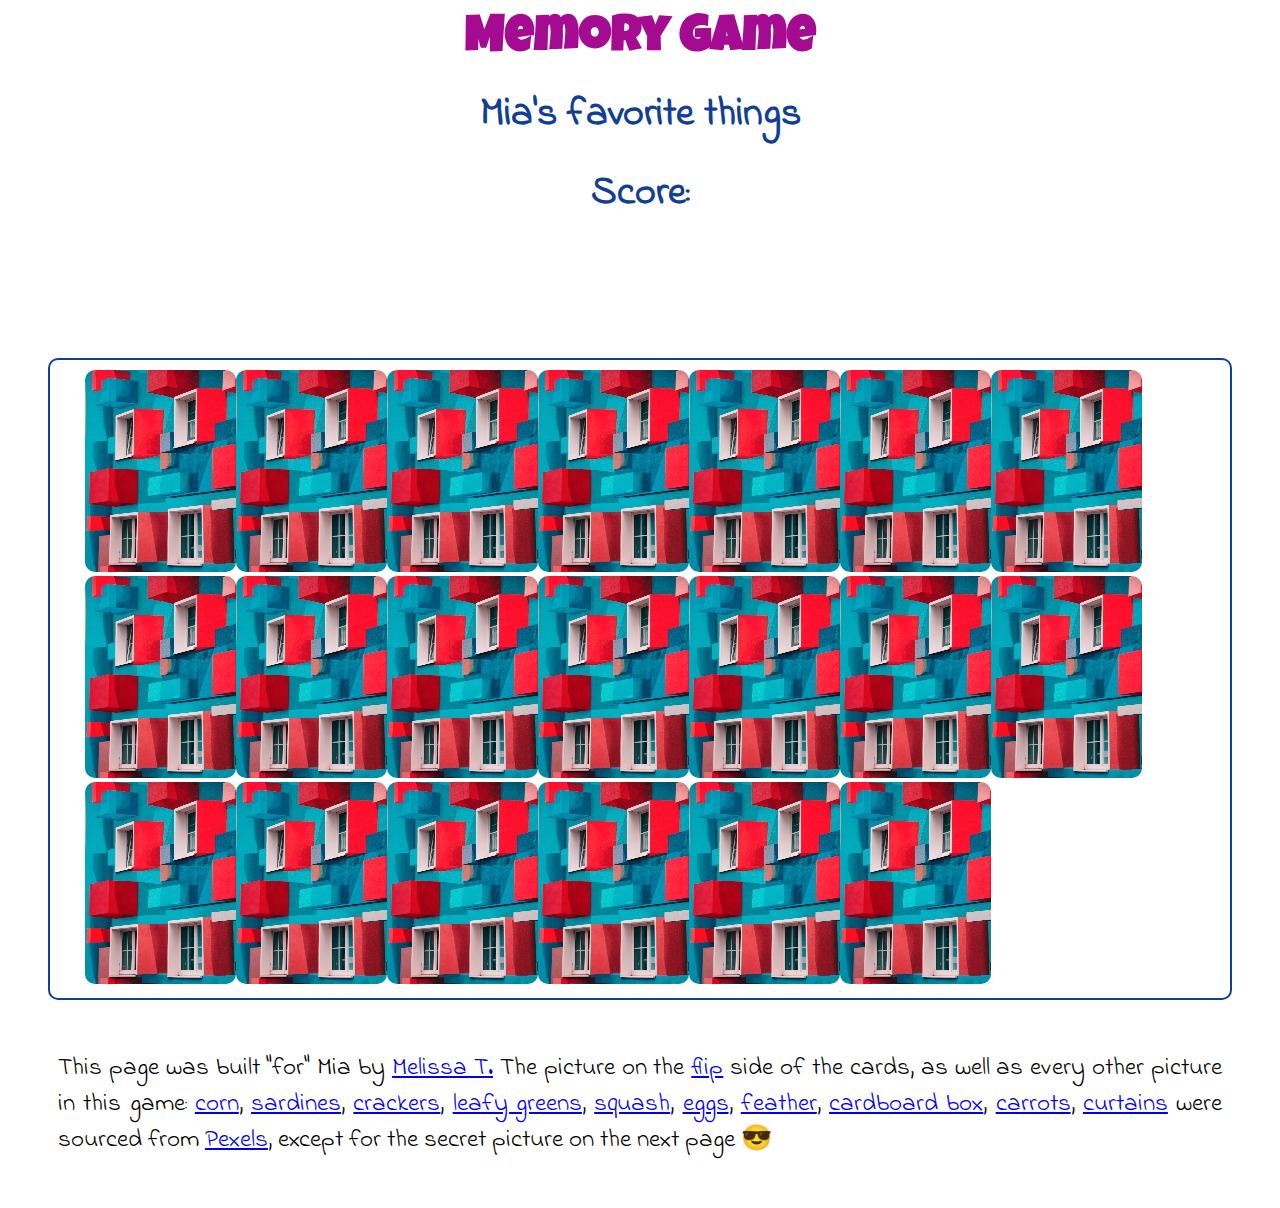
<file: index.html>
<!-- @format -->

<!DOCTYPE html>
<html lang="en">
  <head>
    <meta charset="UTF-8" />
    <meta http-equiv="X-UA-Compatible" content="IE=edge" />
    <meta name="viewport" content="width=device-width, initial-scale=1.0" />
    <meta type="description" content="Memory Game board" />
    <title>🧠Mia's Memory Game</title>
    <link rel="stylesheet" href="src/styles.css" />
    <link rel="preconnect" href="https://fonts.googleapis.com" />
    <link rel="preconnect" href="https://fonts.gstatic.com" crossorigin />
    <link
      href="https://fonts.googleapis.com/css2?family=Indie+Flower&family=Luckiest+Guy&display=swap"
      rel="stylesheet"
    />
  </head>
  <body>
    <h2>Memory Game</h2>
    <h3>Mia's favorite things</h3>
    <h3>Score: <span id="result"></span></h3>
    <div id="comments"></div>

    <div id="reveal-div">
      <button id="reveal-button">
        <a href="mia.html" id="reveal-link" alt="link to Mia's secret"
          >Mia's secret</a
        >
      </button>
    </div>
    <section class="grid-section">
      <div id="grid"></div>
    </section>
    <div class="credits">
      This page was built "for" Mia by
      <a
        href="https://www.linkedin.com/in/melissa-tseng-coder"
        target="_blank"
        alt="link to Melissa's LinkedIn profile"
        title="link to Melissa's LinkedIn profile"
        >Melissa T.</a
      >
      The picture on the
      <a
        href="https://www.pexels.com/photo/blue-and-red-painted-building-3164532/"
        target="_blank"
        alt="link to picture source"
        title="link to source of picture on Pexel"
        >flip</a
      >
      side of the cards, as well as every other picture in this game:
      <a
        href="https://www.pexels.com/photo/appetizing-yellow-sweet-corn-cobs-displayed-on-plate-9894412/"
        >corn</a
      >,
      <a
        href="https://www.pexels.com/photo/close-up-shot-of-sardines-in-a-can-9797030/"
        >sardines</a
      >,
      <a href="https://www.pexels.com/photo/food-wood-art-dark-5964846/"
        >crackers</a
      >,
      <a href="https://www.pexels.com/photo/photo-of-lettuce-lot-2893639/"
        >leafy greens</a
      >, <a href="https://www.pexels.com/photo/squash-lot-1527010/">squash</a>,
      <a
        href="https://www.pexels.com/photo/sliced-boiled-egg-on-white-plate-806457/"
        >eggs</a
      >,
      <a
        href="https://www.pexels.com/photo/black-and-white-feather-print-textile-1793032/"
        >feather</a
      >,
      <a
        href="https://www.pexels.com/photo/carton-box-and-tape-with-scissors-on-shabby-table-4498135/"
        >cardboard box</a
      >,
      <a href="https://www.pexels.com/photo/orange-carrots-on-table-143133/"
        >carrots</a
      >,
      <a href="https://www.pexels.com/photo/white-curtains-on-a-window-4946930/"
        >curtains</a
      >
      were sourced from
      <a
        href="https://www.pexels.com/"
        target="_blank"
        alt="link to picture source"
        title="link to Pexels"
        >Pexels</a
      >, except for the secret picture on the next page 😎
    </div>

    <script src="src/app.js"></script>
  </body>
</html>
</file>
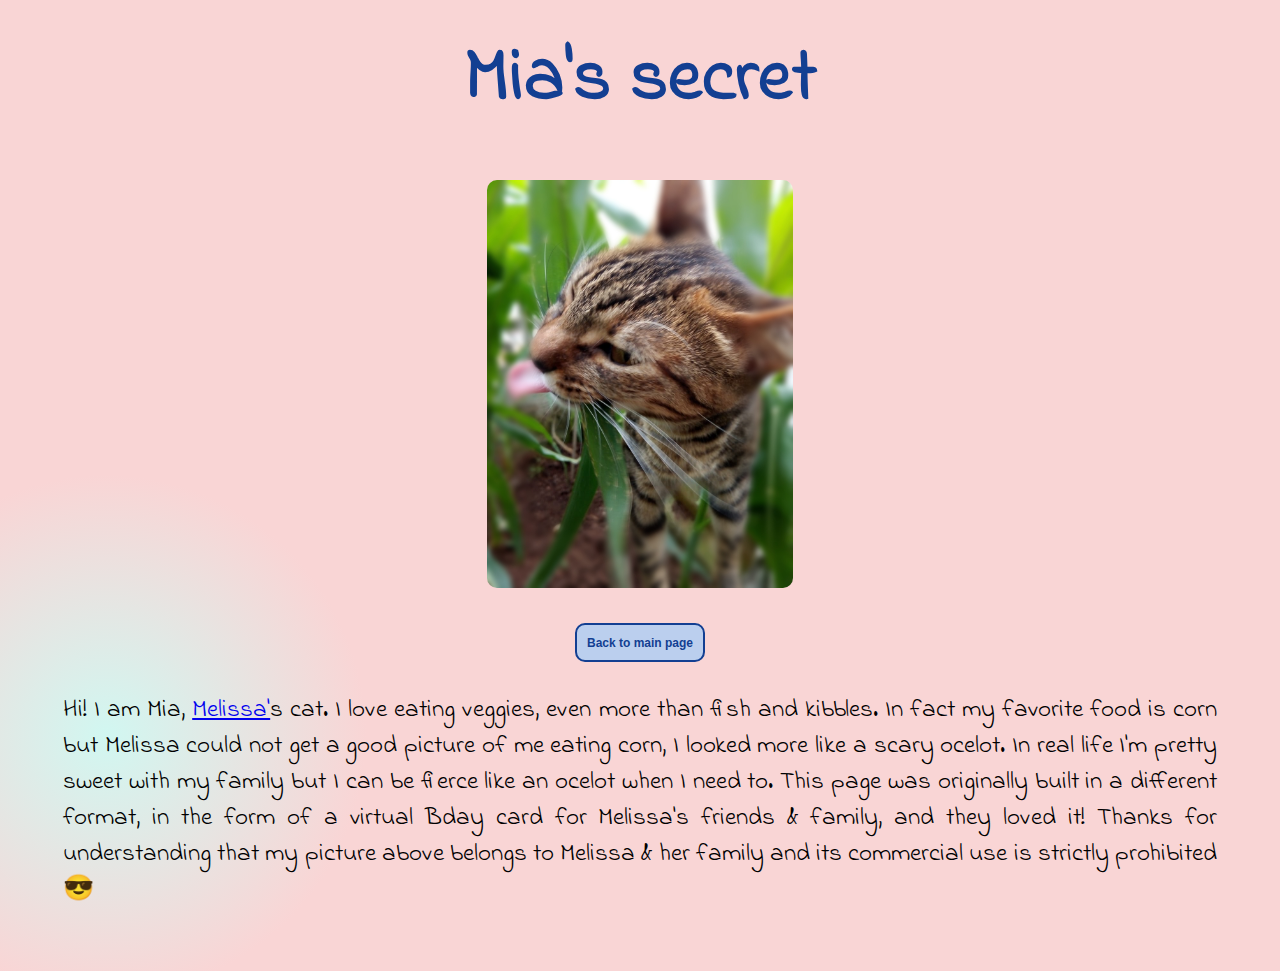
<file: mia.html>
<!-- @format -->

<!DOCTYPE html>
<html lang="en">
  <head>
    <meta charset="UTF-8" />
    <meta http-equiv="X-UA-Compatible" content="IE=edge" />
    <meta name="viewport" content="width=device-width, initial-scale=1.0" />
    <meta type="description" content="Mia's secret" />
    <title>📷The secret</title>
    <link rel="stylesheet" href="src/styles.css" />
    <link
      href="https://fonts.googleapis.com/css2?family=Indie+Flower&family=Luckiest+Guy&display=swap"
      rel="stylesheet"
    />
  </head>
  <body class="body-bg">
    <h1>Mia's secret</h1>
    <div class="mia-div">
      <img
        src="pics/Mia-veggie.jpg"
        alt="Mia"
        title="Mia loves veggies"
        class="Mia-pic"
      />
    </div>
    <div class="back-link">
      <button class="button-back">
        <a href="/index.html" class="back-a" title="Link to main page"
          >Back to main page</a
        >
      </button>
      <div class="credits">
        Hi! I am Mia,
        <a
          href="https://www.linkedin.com/in/melissa-tseng-coder"
          target="_blank"
          alt="link to Melissa's LinkedIn profile"
          title="link to Melissa's LinkedIn profile"
          >Melissa'</a
        >s cat. I love eating veggies, even more than fish and kibbles. In fact
        my favorite food is corn but Melissa could not get a good picture of me
        eating corn, I looked more like a scary ocelot. In real life I'm pretty
        sweet with my family but I can be fierce like an ocelot when I need to.
        This page was originally built in a different format, in the form of a
        virtual Bday card for Melissa's friends & family, and they loved it!
        Thanks for understanding that my picture above belongs to Melissa & her
        family and its commercial use is strictly prohibited 😎
      </div>
    </div>

    <script src="src/app.js"></script>
  </body>
</html>
</file>
<file: src/styles.css>
/** @format */
:root {
  --primary-font: "Indie Flower", cursive;
  --secondary-font: "Luckiest Guy", cursive;
  --branding-color: rgb(19, 63, 146);
  --good-color: rgb(165, 11, 144);
  --amenable-color: rgb(187, 207, 238);
}

h1,
h2,
h3,
div.back-link,
#comments {
  padding: 5px;
  text-align: center;
}

h1 {
  font-family: var(--primary-font);
  font-size: 75px;
  color: var(--branding-color);
  margin: 20px 10px;
}

h2 {
  font-family: var(--secondary-font);
  font-size: 50px;
  color: var(--good-color);
  margin: 10px;
}

h3 {
  font-family: var(--primary-font);
  font-size: 40px;
  color: var(--branding-color);
  margin: 10px;
}

button.surprise {
  display: block;
  margin: 30px auto;
  padding: 10px;
  border: 2px solid var(--good-color);
  border-radius: 20px;
  background: rgba(255, 255, 255, 0.1);
}

button.surprise:hover {
  box-shadow: 7px 5px 5px rgba(0, 0, 0, 0.4);
  border: 2.5px solid var(--good-color);
  transition: all 100ms ease-in-out;
}

a.surprise {
  text-decoration: none;
  font-family: Arial, Helvetica, sans-serif;
  font-size: 25px;
  color: var(--good-color);
}

a.surprise:hover {
  font-family: var(--secondary-font);
}

#comments {
  font-family: var(--primary-font);
  color: var(--branding-color);
  font-size: 25px;
  margin: 10px;
}

.grid-section {
  display: flex;
  flex-wrap: wrap;
  padding: 10px 20px 10px 35px;
  border: 2px solid var(--branding-color);
  border-radius: 10px;
  margin: 40px;
}

#reveal-div {
  text-align: center;
}

#reveal-button {
  border: 1px solid #fff;
  background: #fff;
  margin: 10px;
}
#reveal-button:hover {
  cursor: default;
}

#reveal-link {
  text-decoration: none;
  color: #fff;
  font-family: var(--primary-font);
  font-size: 25px;
}

#reveal-link:hover {
  cursor: default;
}

#reveal-link.visible {
  color: var(--branding-color);
  text-decoration: none;
  font-size: 25px;
}
#reveal-link.visible:hover {
  cursor: pointer;
}

button .visible {
  border: 2px solid var(--branding-color);
  background: var(--amenable-color);
  border-radius: 10px;
  margin: 5px;
  padding: 5px;
}
button .visible:hover {
  box-shadow: 5px 3px 3px rgba(0, 0, 0, 0.4);
  cursor: pointer;
}

.button-back {
  border: 2px solid var(--branding-color);
  padding: 10px;
  border-radius: 10px;
  margin: 10px;
  background: var(--amenable-color);
}

.button-back:hover {
  box-shadow: 5px 5px 7px rgba(0, 0, 0, 0.4);
  border-radius: 15px;
  transition: all 200ms ease-in-out;
}

.back-a {
  text-decoration: none;
  font-size: 12px;
  font-family: Arial, Helvetica, sans-serif;
  color: var(--branding-color);
  font-weight: 600;
}
.back-a:hover {
  font-family: var(--primary-font);
  font-size: 15px;
}
.mia-div {
  padding: 20px;
}

div.credits {
  font-family: var(--primary-font);
  font-size: 25px;
  text-align: justify;
  padding: 10px 40px 40px 40px;
  margin: 10px;
}
img {
  max-width: 100%;
  height: auto;
  border-radius: 10px;
}
.Mia-pic {
  display: block;
  margin: 0 auto;
  max-width: 25%;
}
.body-bg {
  background: radial-gradient(
    321px at 8.3% 75.7%,
    rgb(209, 247, 241) 0%,
    rgb(249, 213, 213) 81%
  );
}
</file>
